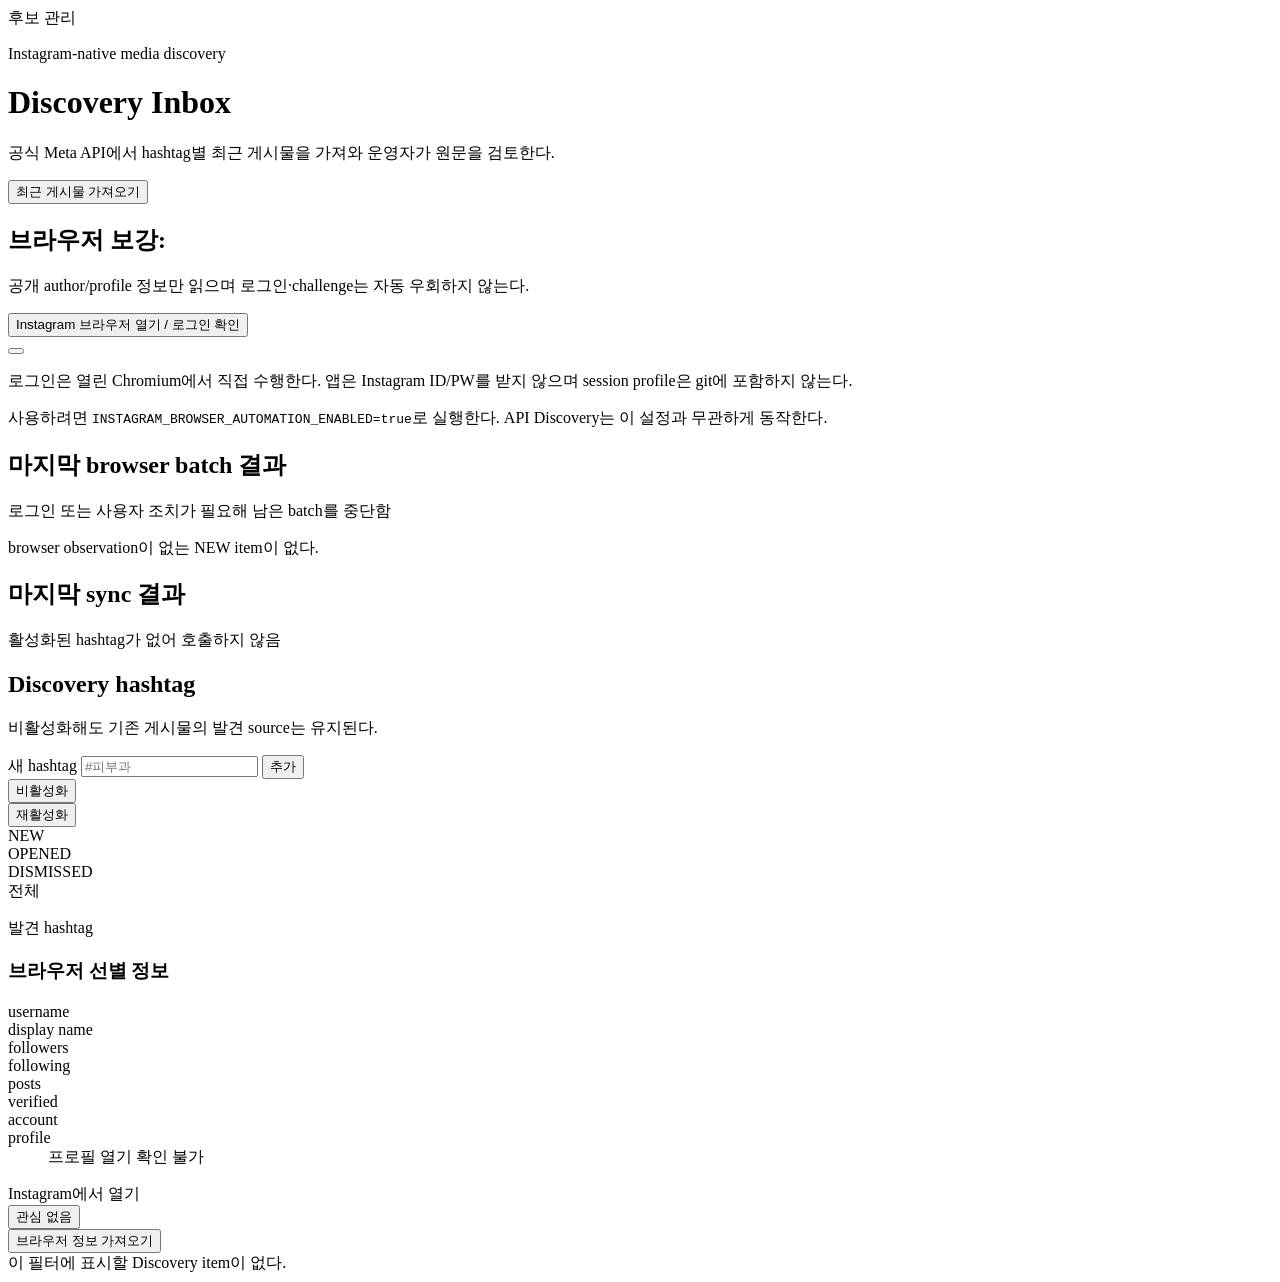
<file: src/main/resources/templates/discovery/index.html>
<!DOCTYPE html>
<html lang="ko" xmlns:th="http://www.thymeleaf.org">
<head>
    <meta charset="UTF-8">
    <meta name="viewport" content="width=device-width, initial-scale=1">
    <title>Instagram Discovery Inbox | hr-sns-auto</title>
    <link rel="stylesheet" th:href="@{/css/app.css}">
</head>
<body>
<main class="container">
    <nav><a th:href="@{/candidates}">후보 관리</a></nav>

    <header class="page-header">
        <div>
            <p class="eyebrow">Instagram-native media discovery</p>
            <h1>Discovery Inbox</h1>
            <p class="muted">공식 Meta API에서 hashtag별 최근 게시물을 가져와 운영자가 원문을 검토한다.</p>
        </div>
        <form th:action="@{/discovery/sync}" method="post">
            <button type="submit">최근 게시물 가져오기</button>
        </form>
    </header>

    <p class="flash" th:if="${message}" th:text="${message}"></p>
    <p class="flash error" th:if="${error}" th:text="${error}"></p>

    <section class="panel browser-controls" th:attr="data-enabled=${browserAutomationEnabled}">
        <div class="section-heading">
            <div>
                <h2>브라우저 보강: <span th:text="${browserAutomationEnabled ? '활성' : '비활성'}"></span></h2>
                <p class="muted">공개 author/profile 정보만 읽으며 로그인·challenge는 자동 우회하지 않는다.</p>
            </div>
            <div class="actions" th:if="${browserAutomationEnabled}">
                <form th:action="@{/discovery/browser/session}" method="post">
                    <button type="submit" class="secondary">Instagram 브라우저 열기 / 로그인 확인</button>
                </form>
                <form th:action="@{/discovery/browser-enrichment/new}" method="post">
                    <button type="submit" th:text="|NEW ${browserBatchSize}건 브라우저 정보 보강|"></button>
                </form>
            </div>
        </div>
        <p class="security-note" th:if="${browserAutomationEnabled}">
            로그인은 열린 Chromium에서 직접 수행한다. 앱은 Instagram ID/PW를 받지 않으며 session profile은 git에 포함하지 않는다.
        </p>
        <p class="security-note" th:unless="${browserAutomationEnabled}">
            사용하려면 <code>INSTAGRAM_BROWSER_AUTOMATION_ENABLED=true</code>로 실행한다. API Discovery는 이 설정과 무관하게 동작한다.
        </p>
    </section>

    <section class="panel" th:if="${browserBatchResult}">
        <h2>마지막 browser batch 결과</h2>
        <p class="sync-summary"
           th:text="|요청 상한 ${browserBatchResult.requestedCount}건 · 처리 ${browserBatchResult.processedCount}건 · 성공 ${browserBatchResult.successCount}건 · 부분 ${browserBatchResult.partialCount}건 · 실패 ${browserBatchResult.failedCount}건|"></p>
        <p class="flash error" th:if="${browserBatchResult.stoppedForOperatorAction}">
            로그인 또는 사용자 조치가 필요해 남은 batch를 중단함
        </p>
        <div class="sync-result-list" th:unless="${#lists.isEmpty(browserBatchResult.itemResults)}">
            <div class="sync-result" th:each="result : ${browserBatchResult.itemResults}"
                 th:attr="data-success=${result.completedWithScreeningData()}">
                <strong th:text="|item #${result.itemId}|"></strong>
                <span th:text="${result.status}"></span>
                <span th:if="${result.errorSummary}" th:text="${result.errorSummary}"></span>
            </div>
        </div>
        <p class="empty" th:if="${#lists.isEmpty(browserBatchResult.itemResults)}">
            browser observation이 없는 NEW item이 없다.
        </p>
    </section>

    <section class="panel" th:if="${syncResult}">
        <h2>마지막 sync 결과</h2>
        <p class="sync-summary"
           th:text="|성공 ${syncResult.successfulCount}개 · 실패 ${syncResult.failedCount}개 · 조회 ${syncResult.fetchedCount}건 · 신규 저장 ${syncResult.createdCount}건|"></p>
        <div class="sync-result-list" th:unless="${#lists.isEmpty(syncResult.hashtagResults)}">
            <div class="sync-result" th:each="result : ${syncResult.hashtagResults}"
                 th:attr="data-success=${result.successful}">
                <strong th:text="|#${result.keyword}|"></strong>
                <span th:if="${result.successful}"
                      th:text="|조회 ${result.fetchedCount}건, 신규 ${result.createdCount}건|"></span>
                <span th:unless="${result.successful}" th:text="${result.errorMessage}"></span>
            </div>
        </div>
        <p class="empty" th:if="${#lists.isEmpty(syncResult.hashtagResults)}">
            활성화된 hashtag가 없어 호출하지 않음
        </p>
    </section>

    <section class="panel">
        <div class="section-heading">
            <div>
                <h2>Discovery hashtag</h2>
                <p class="muted">비활성화해도 기존 게시물의 발견 source는 유지된다.</p>
            </div>
            <form class="inline-form" th:action="@{/discovery/hashtags}" th:object="${hashtagForm}" method="post">
                <label class="visually-hidden" for="hashtag-keyword">새 hashtag</label>
                <input id="hashtag-keyword" type="text" th:field="*{keyword}"
                       placeholder="#피부과" autocomplete="off">
                <button type="submit">추가</button>
                <span class="field-error full-width" th:if="${#fields.hasErrors('keyword')}"
                      th:errors="*{keyword}"></span>
            </form>
        </div>

        <div class="hashtag-list">
            <div class="hashtag-row" th:each="hashtag : ${hashtags}"
                 th:attr="data-enabled=${hashtag.enabled}">
                <span class="hashtag-chip" th:text="|#${hashtag.keyword}|"></span>
                <span class="muted" th:text="${hashtag.enabled ? '활성' : '비활성'}"></span>
                <form th:if="${hashtag.enabled}"
                      th:action="@{/discovery/hashtags/{id}/disable(id=${hashtag.id})}" method="post">
                    <button type="submit" class="secondary compact">비활성화</button>
                </form>
                <form th:unless="${hashtag.enabled}"
                      th:action="@{/discovery/hashtags/{id}/enable(id=${hashtag.id})}" method="post">
                    <button type="submit" class="secondary compact">재활성화</button>
                </form>
            </div>
        </div>
    </section>

    <section class="inbox-overview">
        <div class="count-card"><strong th:text="${counts.newCount}"></strong><span>NEW</span></div>
        <div class="count-card"><strong th:text="${counts.openedCount}"></strong><span>OPENED</span></div>
        <div class="count-card"><strong th:text="${counts.dismissedCount}"></strong><span>DISMISSED</span></div>
    </section>

    <nav class="filter-nav" aria-label="검토 상태 필터">
        <a th:href="@{/discovery}" th:attr="aria-current=${selectedStatus == 'ALL' ? 'page' : null}">전체</a>
        <a th:each="status : ${reviewStatuses}"
           th:href="@{/discovery(status=${status})}"
           th:text="${status}"
           th:attr="aria-current=${selectedStatus == status.name() ? 'page' : null}"></a>
    </nav>

    <section class="discovery-list">
        <article class="panel discovery-item" th:each="item : ${items}"
                 th:attr="data-status=${item.reviewStatus}">
            <div class="discovery-item-heading">
                <div class="item-badges">
                    <span class="status" th:attr="data-status=${item.reviewStatus}"
                          th:text="${item.reviewStatus}"></span>
                    <span class="media-type" th:text="${item.mediaType}"></span>
                </div>
                <time class="muted" th:datetime="${item.publishedAt}" th:text="${item.publishedAt}"></time>
            </div>

            <p class="caption" th:text="${item.captionExcerpt ?: '캡션 없음'}"></p>

            <div class="discovery-meta">
                <span>발견 hashtag</span>
                <span class="hashtag-chip small" th:each="hashtag : ${item.hashtags}"
                      th:text="|#${hashtag.keyword}|"></span>
            </div>

            <section class="browser-observation" th:if="${item.browserObservation != null}"
                     th:with="observation=${item.browserObservation}">
                <div class="browser-observation-heading">
                    <h3>브라우저 선별 정보</h3>
                    <span class="status browser-status" th:attr="data-status=${observation.status}"
                          th:text="${observation.status}"></span>
                    <time class="muted" th:datetime="${observation.observedAt}"
                          th:text="${observation.observedAt}"></time>
                </div>

                <dl class="observation-grid">
                    <div><dt>username</dt><dd th:text="${observation.authorUsername ?: '확인 불가'}"></dd></div>
                    <div><dt>display name</dt><dd th:text="${observation.authorDisplayName ?: '확인 불가'}"></dd></div>
                    <div><dt>followers</dt><dd th:text="${observation.followerCount ?: '확인 불가'}"></dd></div>
                    <div><dt>following</dt><dd th:text="${observation.followingCount ?: '확인 불가'}"></dd></div>
                    <div><dt>posts</dt><dd th:text="${observation.postCount ?: '확인 불가'}"></dd></div>
                    <div><dt>verified</dt><dd
                            th:text="${observation.verified == null ? '확인 불가' : (observation.verified ? '인증됨' : '인증 표시 없음')}"></dd></div>
                    <div><dt>account</dt><dd
                            th:text="${observation.privateAccount == null ? '확인 불가' : (observation.privateAccount ? '비공개' : '공개')}"></dd></div>
                    <div><dt>profile</dt><dd>
                        <a th:if="${observation.profileUrl}" th:href="${observation.profileUrl}"
                           target="_blank" rel="noopener noreferrer">프로필 열기</a>
                        <span th:unless="${observation.profileUrl}">확인 불가</span>
                    </dd></div>
                </dl>

                <p class="biography" th:if="${observation.biographyExcerpt}"
                   th:text="${observation.biographyExcerpt}"></p>
                <div class="post-metrics"
                     th:if="${observation.postLikeCount != null or observation.postCommentCount != null or observation.postViewCount != null}">
                    <span th:if="${observation.postLikeCount != null}"
                          th:text="|좋아요 ${observation.postLikeCount}|"></span>
                    <span th:if="${observation.postCommentCount != null}"
                          th:text="|댓글 ${observation.postCommentCount}|"></span>
                    <span th:if="${observation.postViewCount != null}"
                          th:text="|조회/재생 ${observation.postViewCount}|"></span>
                </div>
                <p class="observation-error" th:if="${observation.errorSummary}"
                   th:text="|${observation.errorCode}: ${observation.errorSummary}|"></p>
            </section>

            <div class="actions">
                <a class="button" th:href="@{/discovery/items/{id}/open(id=${item.id})}"
                   target="_blank" rel="noopener noreferrer">Instagram에서 열기</a>
                <form th:if="${item.reviewStatus.name() != 'DISMISSED'}"
                      th:action="@{/discovery/items/{id}/dismiss(id=${item.id})}" method="post">
                    <button type="submit" class="secondary">관심 없음</button>
                </form>
                <form th:if="${browserAutomationEnabled}"
                      th:action="@{/discovery/items/{id}/browser-enrichment(id=${item.id})}" method="post">
                    <button type="submit" class="secondary">브라우저 정보 가져오기</button>
                </form>
            </div>
        </article>

        <div class="panel empty" th:if="${#lists.isEmpty(items)}">
            이 필터에 표시할 Discovery item이 없다.
        </div>
    </section>
</main>
</body>
</html>
</file>
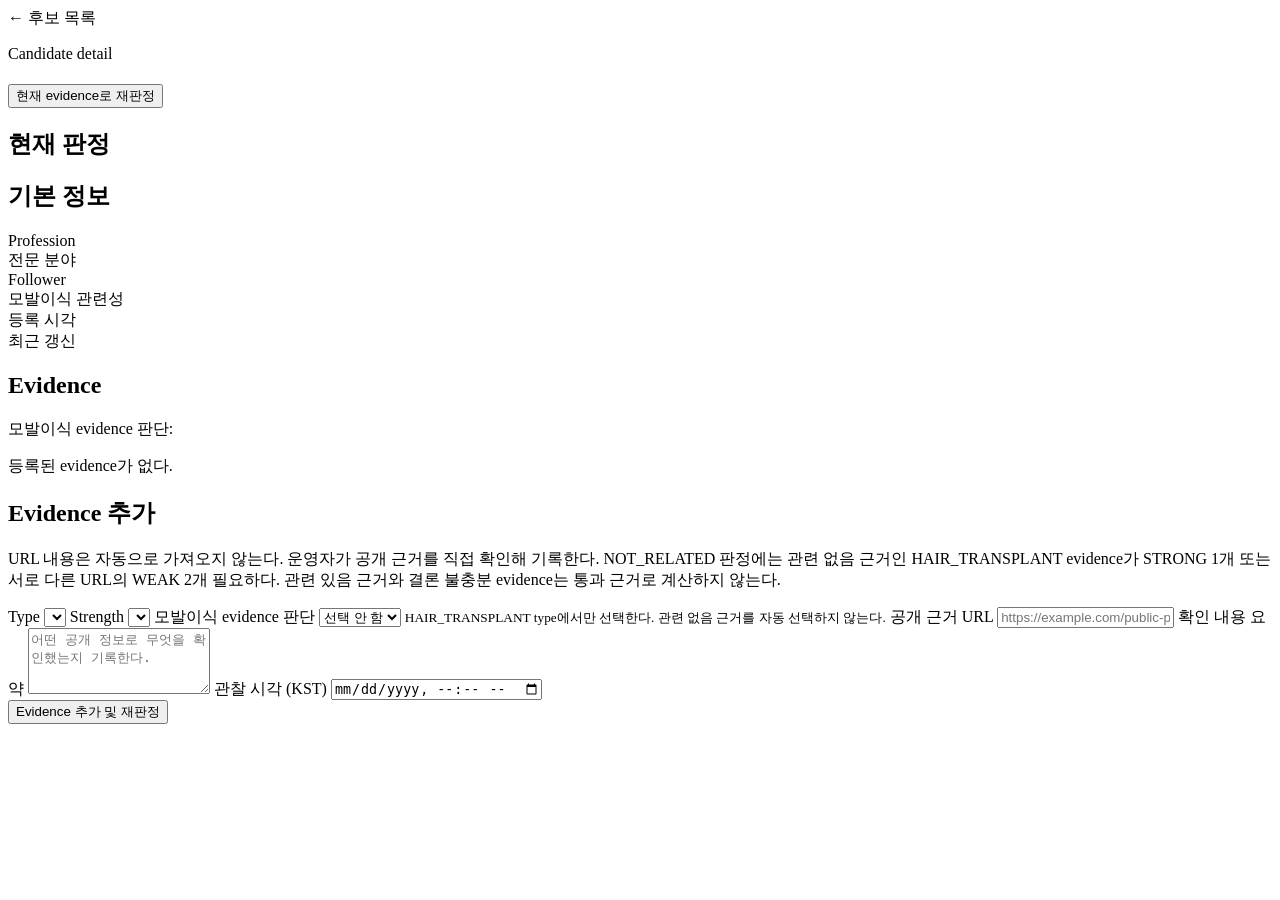
<file: src/main/resources/templates/candidates/detail.html>
<!DOCTYPE html>
<html lang="ko" xmlns:th="http://www.thymeleaf.org">
<head>
    <meta charset="UTF-8">
    <meta name="viewport" content="width=device-width, initial-scale=1">
    <title th:text="${'@' + candidate.instagramUsername + ' | hr-sns-auto'}"></title>
    <link rel="stylesheet" th:href="@{/css/app.css}">
</head>
<body>
<main class="container">
    <nav><a th:href="@{/candidates}">← 후보 목록</a></nav>
    <header class="page-header">
        <div>
            <p class="eyebrow">Candidate detail</p>
            <h1 th:text="|@${candidate.instagramUsername}|"></h1>
            <p class="muted" th:text="${candidate.displayName}"></p>
        </div>
        <form th:action="@{/candidates/{id}/reassess(id=${candidate.id})}" method="post">
            <button type="submit" class="secondary">현재 evidence로 재판정</button>
        </form>
    </header>

    <p class="flash" th:if="${message}" th:text="${message}"></p>

    <section class="panel">
        <h2>현재 판정</h2>
        <p>
            <span class="status status-large"
                  th:attr="data-status=${candidate.eligibilityStatus}"
                  th:text="${candidate.eligibilityStatus}"></span>
        </p>
        <p class="reason" th:text="${candidate.eligibilityReason}"></p>
    </section>

    <section class="panel">
        <h2>기본 정보</h2>
        <dl class="facts">
            <div><dt>Profession</dt><dd th:text="${candidate.profession}"></dd></div>
            <div><dt>전문 분야</dt><dd th:text="${candidate.specialty ?: '미입력'}"></dd></div>
            <div>
                <dt>Follower</dt>
                <dd th:text="${candidate.followerCount == null ? '미확인' : #numbers.formatInteger(candidate.followerCount, 1, 'COMMA')}"></dd>
            </div>
            <div><dt>모발이식 관련성</dt><dd th:text="${candidate.hairTransplantRelation}"></dd></div>
            <div><dt>등록 시각</dt><dd th:text="${candidate.createdAt}"></dd></div>
            <div><dt>최근 갱신</dt><dd th:text="${candidate.updatedAt}"></dd></div>
        </dl>
    </section>

    <section class="panel">
        <h2>Evidence</h2>
        <div class="evidence-list" th:unless="${#lists.isEmpty(evidenceList)}">
            <article class="evidence" th:each="evidence : ${evidenceList}">
                <div class="evidence-heading">
                    <strong th:text="|${evidence.type} · ${evidence.strength}|"></strong>
                    <span class="muted" th:text="${evidence.observedAt}"></span>
                </div>
                <p th:if="${evidence.type.name() == 'HAIR_TRANSPLANT'}">
                    모발이식 evidence 판단:
                    <strong th:text="|${evidence.hairTransplantFinding.label} (${evidence.hairTransplantFinding})|"></strong>
                    <span class="muted" th:text="${evidence.hairTransplantFinding.description}"></span>
                </p>
                <p th:text="${evidence.summary}"></p>
                <a th:href="${evidence.sourceUrl}" th:text="${evidence.sourceUrl}"
                   target="_blank" rel="noopener noreferrer"></a>
            </article>
        </div>
        <p class="empty" th:if="${#lists.isEmpty(evidenceList)}">등록된 evidence가 없다.</p>
    </section>

    <section class="panel">
        <h2>Evidence 추가</h2>
        <p class="muted">URL 내용은 자동으로 가져오지 않는다. 운영자가 공개 근거를 직접 확인해 기록한다.
            NOT_RELATED 판정에는 관련 없음 근거인 HAIR_TRANSPLANT evidence가 STRONG 1개 또는 서로 다른 URL의
            WEAK 2개 필요하다. 관련 있음 근거와 결론 불충분 evidence는 통과 근거로 계산하지 않는다.</p>
        <form class="form-grid" th:action="@{/candidates/{id}/evidence(id=${candidate.id})}"
              th:object="${evidenceForm}" method="post">
            <label>
                Type
                <select th:field="*{type}">
                    <option th:each="item : ${evidenceTypes}" th:value="${item}" th:text="${item}"></option>
                </select>
                <span class="field-error" th:if="${#fields.hasErrors('type')}" th:errors="*{type}"></span>
            </label>

            <label>
                Strength
                <select th:field="*{strength}">
                    <option th:each="item : ${evidenceStrengths}" th:value="${item}" th:text="${item}"></option>
                </select>
                <span class="field-error" th:if="${#fields.hasErrors('strength')}"
                      th:errors="*{strength}"></span>
            </label>

            <label class="full-width">
                모발이식 evidence 판단
                <select th:field="*{hairTransplantFinding}">
                    <option value="">선택 안 함</option>
                    <option th:each="item : ${hairTransplantFindings}" th:value="${item}"
                            th:text="|${item.label} — ${item.description}|"></option>
                </select>
                <span class="field-error" th:if="${#fields.hasErrors('hairTransplantFinding')}"
                      th:errors="*{hairTransplantFinding}"></span>
                <small>HAIR_TRANSPLANT type에서만 선택한다. 관련 없음 근거를 자동 선택하지 않는다.</small>
            </label>

            <label class="full-width">
                공개 근거 URL
                <input type="url" th:field="*{sourceUrl}" placeholder="https://example.com/public-profile">
                <span class="field-error" th:if="${#fields.hasErrors('sourceUrl')}"
                      th:errors="*{sourceUrl}"></span>
            </label>

            <label class="full-width">
                확인 내용 요약
                <textarea th:field="*{summary}" rows="4"
                          placeholder="어떤 공개 정보로 무엇을 확인했는지 기록한다."></textarea>
                <span class="field-error" th:if="${#fields.hasErrors('summary')}"
                      th:errors="*{summary}"></span>
            </label>

            <label>
                관찰 시각 (KST)
                <input type="datetime-local" th:field="*{observedAt}">
                <span class="field-error" th:if="${#fields.hasErrors('observedAt')}"
                      th:errors="*{observedAt}"></span>
            </label>

            <div class="actions full-width">
                <button type="submit">Evidence 추가 및 재판정</button>
            </div>
        </form>
    </section>
</main>
</body>
</html>
</file>
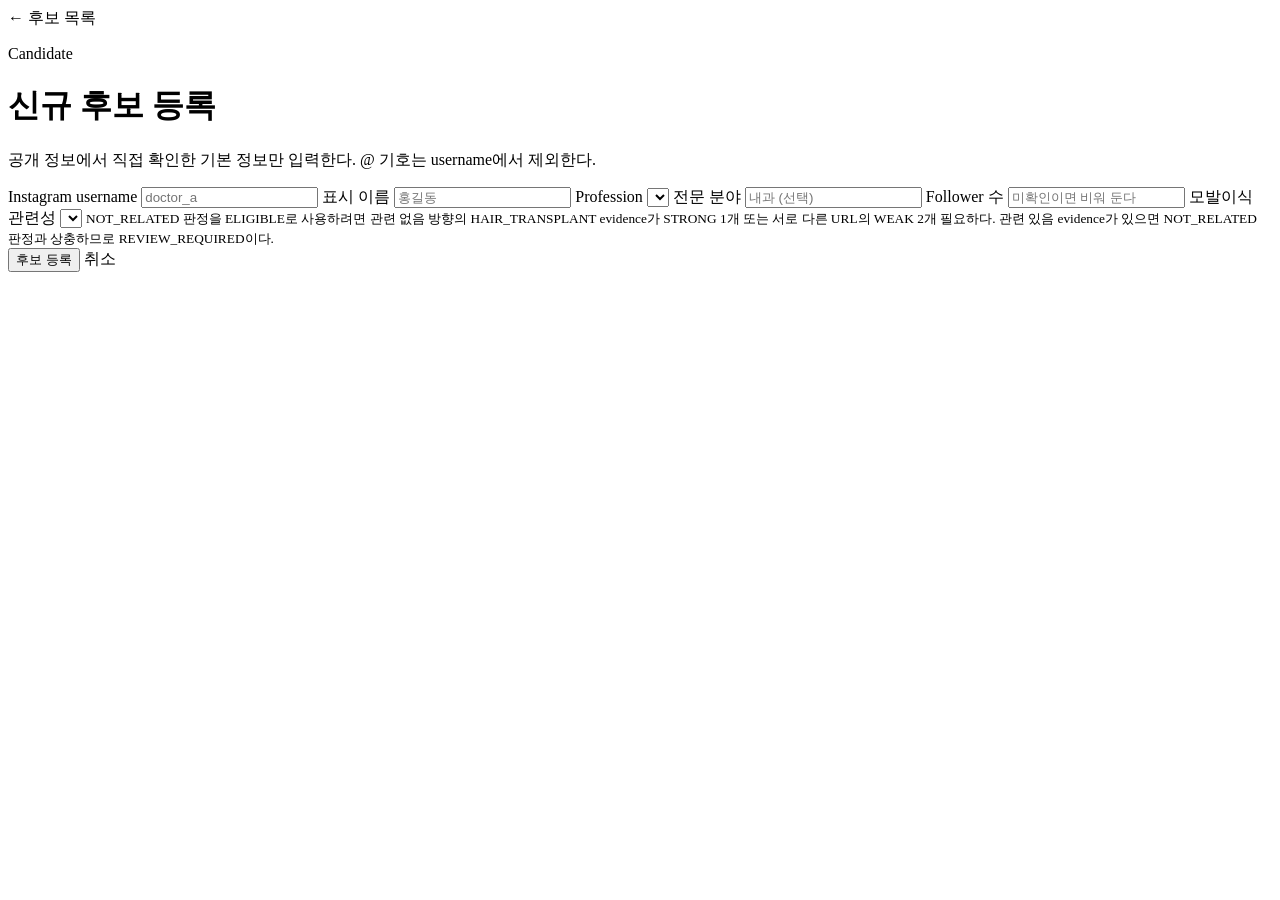
<file: src/main/resources/templates/candidates/form.html>
<!DOCTYPE html>
<html lang="ko" xmlns:th="http://www.thymeleaf.org">
<head>
    <meta charset="UTF-8">
    <meta name="viewport" content="width=device-width, initial-scale=1">
    <title>신규 후보 등록 | hr-sns-auto</title>
    <link rel="stylesheet" th:href="@{/css/app.css}">
</head>
<body>
<main class="container narrow">
    <nav><a th:href="@{/candidates}">← 후보 목록</a></nav>
    <header>
        <p class="eyebrow">Candidate</p>
        <h1>신규 후보 등록</h1>
        <p class="muted">공개 정보에서 직접 확인한 기본 정보만 입력한다. @ 기호는 username에서 제외한다.</p>
    </header>

    <form class="panel form-grid" th:action="@{/candidates}" th:object="${candidateForm}" method="post">
        <label>
            Instagram username
            <input type="text" th:field="*{instagramUsername}" placeholder="doctor_a" autocomplete="off">
            <span class="field-error" th:if="${#fields.hasErrors('instagramUsername')}"
                  th:errors="*{instagramUsername}"></span>
        </label>

        <label>
            표시 이름
            <input type="text" th:field="*{displayName}" placeholder="홍길동">
            <span class="field-error" th:if="${#fields.hasErrors('displayName')}"
                  th:errors="*{displayName}"></span>
        </label>

        <label>
            Profession
            <select th:field="*{profession}">
                <option th:each="item : ${professions}" th:value="${item}" th:text="${item}"></option>
            </select>
            <span class="field-error" th:if="${#fields.hasErrors('profession')}"
                  th:errors="*{profession}"></span>
        </label>

        <label>
            전문 분야
            <input type="text" th:field="*{specialty}" placeholder="내과 (선택)">
            <span class="field-error" th:if="${#fields.hasErrors('specialty')}"
                  th:errors="*{specialty}"></span>
        </label>

        <label>
            Follower 수
            <input type="number" min="0" th:field="*{followerCount}" placeholder="미확인이면 비워 둔다">
            <span class="field-error" th:if="${#fields.hasErrors('followerCount')}"
                  th:errors="*{followerCount}"></span>
        </label>

        <label>
            모발이식 관련성
            <select th:field="*{hairTransplantRelation}">
                <option th:each="item : ${hairRelations}" th:value="${item}" th:text="${item}"></option>
            </select>
            <span class="field-error" th:if="${#fields.hasErrors('hairTransplantRelation')}"
                  th:errors="*{hairTransplantRelation}"></span>
            <small>NOT_RELATED 판정을 ELIGIBLE로 사용하려면 관련 없음 방향의 HAIR_TRANSPLANT evidence가
                STRONG 1개 또는 서로 다른 URL의 WEAK 2개 필요하다. 관련 있음 evidence가 있으면
                NOT_RELATED 판정과 상충하므로 REVIEW_REQUIRED이다.</small>
        </label>

        <div class="actions">
            <button type="submit">후보 등록</button>
            <a class="button secondary" th:href="@{/candidates}">취소</a>
        </div>
    </form>
</main>
</body>
</html>
</file>
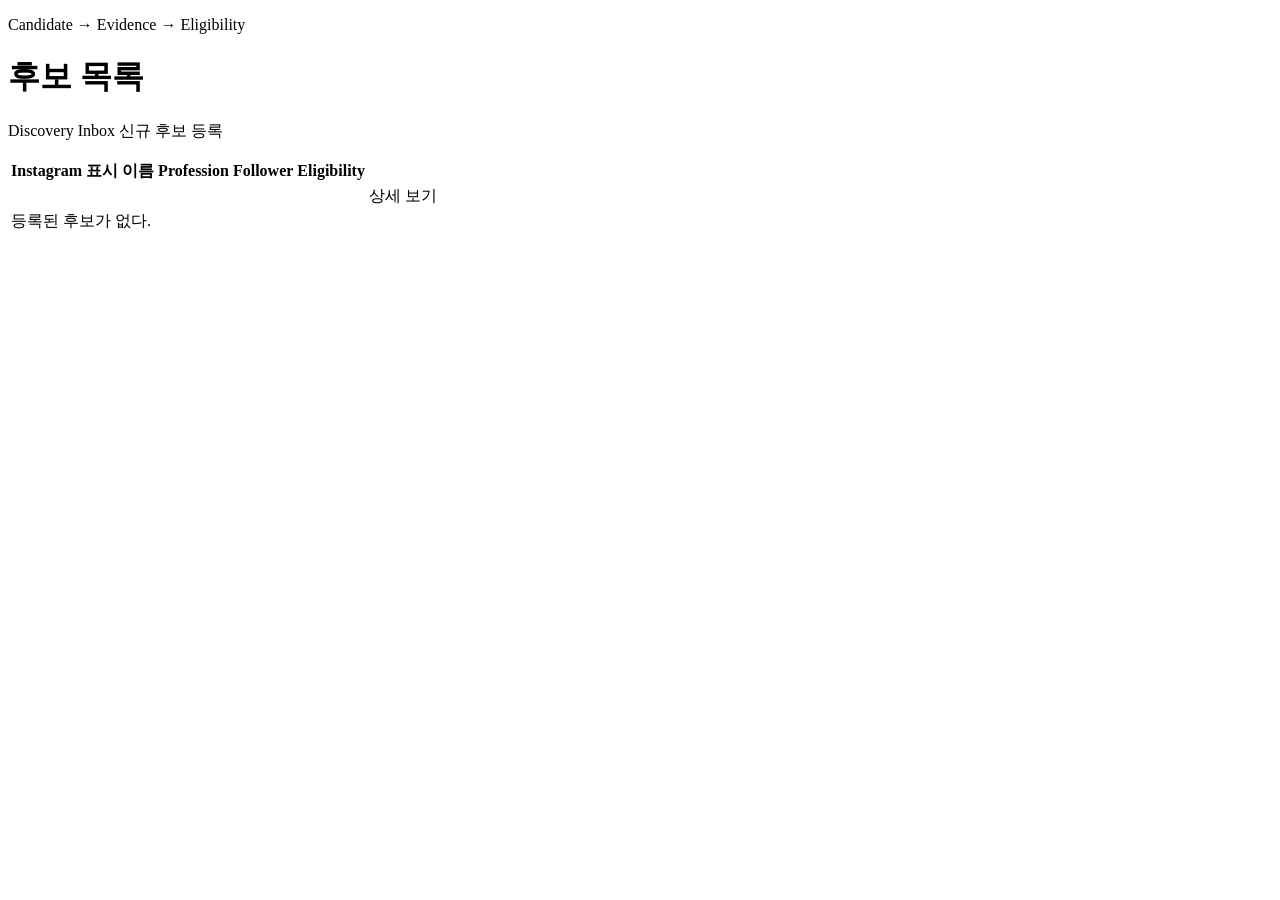
<file: src/main/resources/templates/candidates/list.html>
<!DOCTYPE html>
<html lang="ko" xmlns:th="http://www.thymeleaf.org">
<head>
    <meta charset="UTF-8">
    <meta name="viewport" content="width=device-width, initial-scale=1">
    <title>후보 목록 | hr-sns-auto</title>
    <link rel="stylesheet" th:href="@{/css/app.css}">
</head>
<body>
<main class="container">
    <header class="page-header">
        <div>
            <p class="eyebrow">Candidate → Evidence → Eligibility</p>
            <h1>후보 목록</h1>
        </div>
        <div class="actions">
            <a class="button secondary" th:href="@{/discovery}">Discovery Inbox</a>
            <a class="button" th:href="@{/candidates/new}">신규 후보 등록</a>
        </div>
    </header>

    <p class="flash" th:if="${message}" th:text="${message}"></p>

    <section class="panel">
        <table>
            <thead>
            <tr>
                <th>Instagram</th>
                <th>표시 이름</th>
                <th>Profession</th>
                <th>Follower</th>
                <th>Eligibility</th>
                <th></th>
            </tr>
            </thead>
            <tbody>
            <tr th:each="candidate : ${candidates}">
                <td th:text="|@${candidate.instagramUsername}|"></td>
                <td th:text="${candidate.displayName}"></td>
                <td th:text="${candidate.profession}"></td>
                <td th:text="${candidate.followerCount == null ? '미확인' : #numbers.formatInteger(candidate.followerCount, 1, 'COMMA')}"></td>
                <td>
                    <span class="status"
                          th:attr="data-status=${candidate.eligibilityStatus}"
                          th:text="${candidate.eligibilityStatus}"></span>
                </td>
                <td><a th:href="@{/candidates/{id}(id=${candidate.id})}">상세 보기</a></td>
            </tr>
            <tr th:if="${#lists.isEmpty(candidates)}">
                <td colspan="6" class="empty">등록된 후보가 없다.</td>
            </tr>
            </tbody>
        </table>
    </section>
</main>
</body>
</html>
</file>
